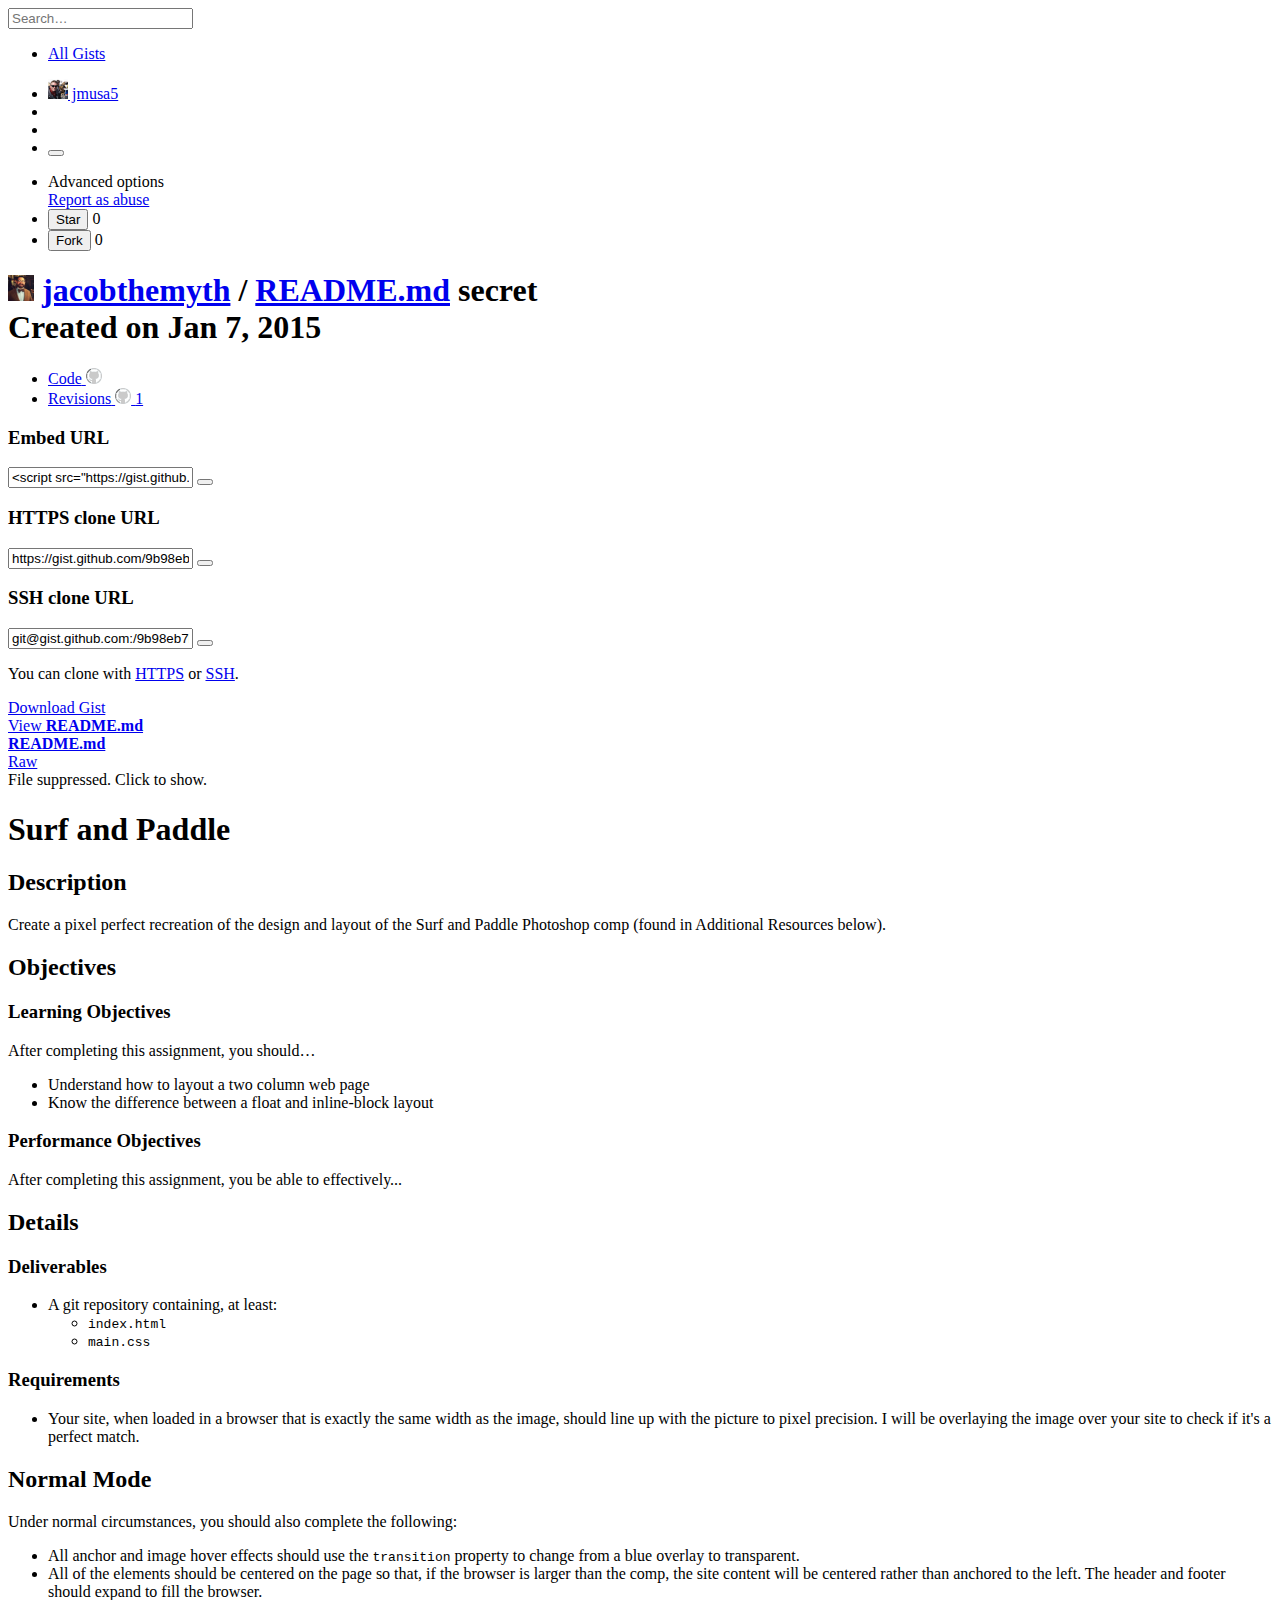
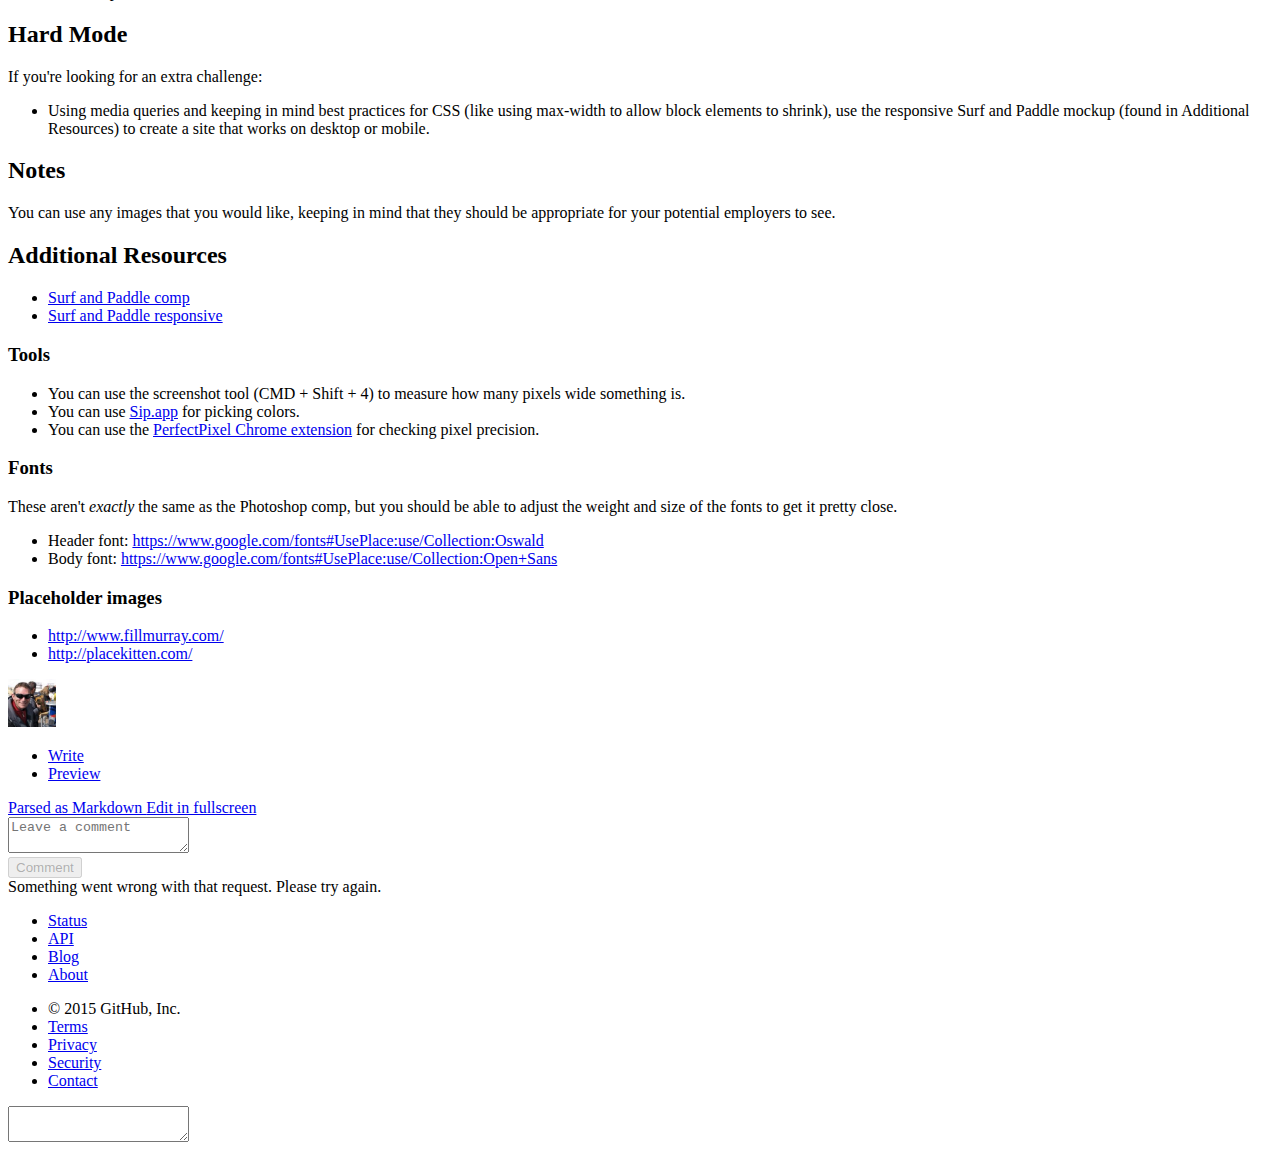
<file: README.md.html>
<!DOCTYPE html>
<!-- saved from url=(0072)https://gist.github.com/jacobthemyth/9b98eb7b0a65359295c1#file-readme-md -->
<html class="  "><head prefix="og: http://ogp.me/ns# fb: http://ogp.me/ns/fb# githubog: http://ogp.me/ns/fb/githubog#"><meta http-equiv="Content-Type" content="text/html; charset=UTF-8">
  <meta charset="utf-8">
  <meta http-equiv="X-UA-Compatible" content="IE=edge,chrome=1">

  <title>README.md</title>

  <meta content="authenticity_token" name="csrf-param">
<meta content="HWxWQzy21Feghd1edavQeBXHv/h1uKXWUsXUVQUzXUsat5AEGBK5wXxPbnlWAA3s/4iq1LsazlCr/ACPbnFjIA==" name="csrf-token">
  <meta name="viewport" content="width=960">


    <link type="text/plain" rel="author" href="https://github.com/humans.txt">
    <meta content="gist" name="octolytics-app-id"><meta content="collector.githubapp.com" name="octolytics-host"><meta content="collector-cdn.github.com" name="octolytics-script-host"><meta content="D83B2EE2:4D42:AEE19D:54AE94B4" name="octolytics-dimension-request_id"><meta content="8901818" name="octolytics-actor-id"><meta content="jmusa5" name="octolytics-actor-login"><meta content="5ed77af3ead123ab380216e474cc1873103a7478be6ea250163479202ebf8d81" name="octolytics-actor-hash">
  <link rel="assets" href="https://gist-assets.github.com/">
  <link rel="zeroclipboard-assets" href="https://gist-assets.github.com/assets/zeroclipboard/dist/ZeroClipboard-aeb54c213f0d09883fed5a0947132da9.swf">
  <link rel="editor-assets" href="https://gist-assets.github.com/assets/editor-13d24800389a141228c85d10358c061f.js">
  <link rel="mount-point" href="https://gist.github.com/">


  <link href="https://gist-assets.github.com/assets/application-24aacbb0b4eca97914d098a286798ad8.css" media="screen, print" rel="stylesheet">
  <script async="" src="./README.md_files/analytics.js"></script><script src="./README.md_files/application-9441728a90e54c65c8d4079bfabcbff5.js"></script>

      <meta name="robots" content="noindex, nofollow">
  <meta name="referrer" content="never">


<script src="./README.md_files/api.js"></script></head>

<body class="logged_in " data-plan="">

  <div id="wrapper">
    

    <div id="header" class="header header-logged-in">
      <div class="container clearfix">
        <a class="header-logo-wordmark" href="https://gist.github.com/">
          <span class="octicon octicon-logo-github"></span>
          <span class="octicon-logo octicon-logo-gist"></span>
        </a>

        <div class="divider-vertical"></div>
        <div class="topsearch">
  <form id="top_search_form" action="https://gist.github.com/search" data-pjax-remote="push" accept-charset="UTF-8">
    <div class="search">
      <input type="text" class="search js-search js-navigation-enable js-quick-search" name="q" placeholder="Search…" data-hotkey="/" autocomplete="off" autocorrect="off" value="">

      <div class="search-results js-search-results js-navigation-container"></div>
    </div>
    <div class="divider-vertical"></div>
  </form>
  <ul class="top-nav">
    <li class="explore"><a href="https://gist.github.com/discover">All Gists</a></li>
  </ul>
</div>

        <ul id="user-links">
  <li>
  <a href="https://gist.github.com/jmusa5" class="name">
    <img src="./README.md_files/8901818" width="20" height="20"> jmusa5
  </a>
  </li>
  <li>
  <a href="https://gist.github.com/" id="new_gist" class="tooltipped tooltipped-s" aria-label="New Gist">
    <span class="octicon octicon-gist-new"></span>
  </a>
  </li>
  <li>
  <a href="https://github.com/" class="tooltipped tooltipped-s" aria-label="Go to GitHub" data-skip-pjax="">
    <span class="octicon octicon-octoface"></span>
  </a>
  </li>
  <li>
  <form action="https://gist.github.com/logout" method="post">
    <input name="authenticity_token" type="hidden" value="WokPgaRIztVXzt698Bz2Fe9QDa7A2owFhEujTQ3ZaV5dUsnGgOyjQ4sEbZrTtyuBBR8Ygg5454N9cneXZptXNQ==">
    <button class="logout-button tooltipped tooltipped-s" id="logout" type="submit" aria-label="Sign out">
      <span class="octicon octicon-log-out"></span>
    </button>
  </form>
  </li>
</ul>

      </div>
    </div>

    <div class="site-content" id="js-pjax-container" data-pjax-container="">
      <div id="js-flash-container" class="site-container js-site-container" data-url="/jacobthemyth/9b98eb7b0a65359295c1">
  
  

<meta content="false" name="octolytics-dimension-public"><meta content="18077462" name="octolytics-dimension-gist_id"><meta content="9b98eb7b0a65359295c1" name="octolytics-dimension-gist_name"><meta content="false" name="octolytics-dimension-anonymous"><meta content="1620230" name="octolytics-dimension-owner_id"><meta content="jacobthemyth" name="octolytics-dimension-owner_login"><meta content="false" name="octolytics-dimension-forked">

<div class="pagehead repohead">
  <div class="container">
    <div class="title-actions-bar">
      <ul class="pagehead-actions">
            <li>
              <div class="gist-advanced-options select-menu js-menu-container js-select-menu">

                <span class="minibutton select-menu-button js-menu-target">
                  <span class="octicon octicon-gear"></span>
                </span>

                <div class="select-menu-modal-holder js-menu-content js-navigation-container js-select-menu-pane">
                  <div class="select-menu-modal">
                    <div class="select-menu-header">
                      <span class="select-menu-title">Advanced options</span>
                      <span class="octicon octicon-x js-menu-close"></span>
                    </div> <!-- /.select-menu-header -->

                    <div class="select-menu-list">

                      <div class="select-menu-item js-navigation-item">
                        <div class="select-menu-item-text js-navigation-open">
                          <a href="https://gist.github.com/jacobthemyth/9b98eb7b0a65359295c1/report" data-method="post" data-skip-pjax="">Report as abuse</a>
                        </div>
                      </div> <!-- /.select-menu-item -->

                    </div> <!-- /.select-menu-list -->

                  </div> <!-- /.select-menu-modal -->
                </div> <!-- /.select-menu-modal-holder -->
              </div> <!-- /.select-menu -->
            </li>
          <li>
              <form action="https://gist.github.com/jacobthemyth/9b98eb7b0a65359295c1/star" data-pjax-remote="replace" method="post" accept-charset="UTF-8">
                <input name="authenticity_token" type="hidden" value="RzIhe/s5jaRjU5URTGEpOI8mH0Zaj7DFAFaUl0GK+b5A6ec8353gMr+ZJjZvyvSsZWkKapQt20P5b0BNKsjH1Q==">
                <button class="minibutton with-count" type="submit"><span class="octicon octicon-star"></span>Star</button>
                  <span class="social-count">0</span>
              </form>
          </li>
          <li>
            <form action="https://gist.github.com/jacobthemyth/9b98eb7b0a65359295c1/fork" data-method="post" method="post" accept-charset="UTF-8">
              <button class="minibutton with-count fork-button" type="submit"><span class="octicon octicon-repo-forked"></span>Fork</button>
              <span class="social-count">0</span>
            </form>
          </li>

      </ul>
      <h1 itemscope="" itemtype="http://data-vocabulary.org/Breadcrumb" class="entry-title secret">
  <div class="meta">
    <div class="gist-author">
      <img src="./README.md_files/1620230" width="26" height="26">
        <span class="author vcard">
            <span itemprop="title"><a href="https://gist.github.com/jacobthemyth">jacobthemyth</a></span>
        </span> /
      <strong><a href="https://gist.github.com/jacobthemyth/9b98eb7b0a65359295c1" class="js-current-repository">README.md</a></strong>
        <span class="repo-label">
          <span class="tooltipped tooltipped-se" aria-label="Secret gists are hidden from search engines but visible to anyone you give the URL.">secret</span>
        </span>
    </div>
    <div class="gist-timestamp">
        <span class="datetime">Created <time datetime="2015-01-07T20:11:27Z" is="relative-time" title="Jan 7, 2015, 3:11 PM EST">4 days ago</time></span>
    </div>
</div></h1>

    </div>

  </div>
</div>


<div class="container">
  <div class="gist js-gist-container gist-with-sidebar with-full-navigation" data-version="adb51215887c8bc22ce84f18a1f11cf11e045e1a" data-created="false" data-updated="false">

      <div class="gist-sidebar clearfix">
  <div class="sunken-menu vertical-right repo-nav js-repo-nav js-repository-container-pjax js-octicon-loaders">
    <div class="sunken-menu-contents">
      <ul class="sunken-menu-group">
        <li class="tooltipped tooltipped-w" aria-label="Code">
          <a aria-label="Code" class="sunken-menu-item selected" data-pjax="true" href="https://gist.github.com/jacobthemyth/9b98eb7b0a65359295c1">
            <span class="octicon octicon-code"></span> <span class="full-word">Code</span>
            <img alt="" class="mini-loader" height="16" src="./README.md_files/octocat-spinner-32-ad13d0fd1814c3fda3b5018da94432ea.gif" width="16">
</a>        </li>

          <li class="tooltipped tooltipped-w" aria-label="Revisions">
            <a aria-label="Revisions" class="sunken-menu-item" data-pjax="true" href="https://gist.github.com/jacobthemyth/9b98eb7b0a65359295c1/revisions">
              <span class="octicon octicon-git-commit"></span> <span class="full-word">Revisions</span>
              <img alt="" class="mini-loader" height="16" src="./README.md_files/octocat-spinner-32-ad13d0fd1814c3fda3b5018da94432ea.gif" width="16">
              <span class="counter">1</span>
</a>          </li>


      </ul>
    </div><!-- /.sunken-menu-group -->
  </div><!-- /.sunken-menu-contents -->

  <div class="only-with-full-nav">

    <div class="embed-url open" style="display: block;">
      <h3><strong>Embed</strong> URL</h3>
      <div class="clone-url-box">
        <input type="text" class="clone js-url-field" value="&lt;script src=&quot;https://gist.github.com/jacobthemyth/9b98eb7b0a65359295c1.js&quot;&gt;&lt;/script&gt;" readonly="readonly">
        <span class="url-box-clippy">
          <button aria-label="copy to clipboard" class="js-zeroclipboard minibutton zeroclipboard-button" data-clipboard-text="&lt;script src=&quot;https://gist.github.com/jacobthemyth/9b98eb7b0a65359295c1.js&quot;&gt;&lt;/script&gt;" data-copied-hint="copied!" type="button"><span class="octicon octicon-clippy"></span></button>
        </span>
      </div>
    </div>
    <p class="clone-options"></p>

      
<div class="clone-url open" data-protocol-type="http" data-url="https://gist.github.com/9b98eb7b0a65359295c1.git">
  <h3><strong>HTTPS</strong> clone URL</h3>
  <div class="clone-url-box">
    <input type="text" class="clone url-field js-url-field" value="https://gist.github.com/9b98eb7b0a65359295c1.git" readonly="readonly">
    <span class="url-box-clippy">
      <button aria-label="copy to clipboard" class="js-zeroclipboard minibutton zeroclipboard-button" data-clipboard-text="https://gist.github.com/9b98eb7b0a65359295c1.git" data-copied-hint="copied!" type="button"><span class="octicon octicon-clippy"></span></button>
    </span>
  </div>
</div>

  
<div class="clone-url " data-protocol-type="ssh" data-url="git@gist.github.com:/9b98eb7b0a65359295c1.git">
  <h3><strong>SSH</strong> clone URL</h3>
  <div class="clone-url-box">
    <input type="text" class="clone url-field js-url-field" value="git@gist.github.com:/9b98eb7b0a65359295c1.git" readonly="readonly">
    <span class="url-box-clippy">
      <button aria-label="copy to clipboard" class="js-zeroclipboard minibutton zeroclipboard-button" data-clipboard-text="git@gist.github.com:/9b98eb7b0a65359295c1.git" data-copied-hint="copied!" type="button"><span class="octicon octicon-clippy"></span></button>
    </span>
  </div>
</div>


<p class="clone-options">You can clone with
      <a href="https://gist.github.com/jacobthemyth/9b98eb7b0a65359295c1#" class="js-clone-selector" data-skip-pjax="" data-protocol="http">HTTPS</a>
      or <a href="https://gist.github.com/jacobthemyth/9b98eb7b0a65359295c1#" class="js-clone-selector" data-skip-pjax="" data-protocol="ssh">SSH</a>.
</p>


    <a aria-label="Download README.md as a zip file" class="minibutton sidebar-button" href="https://gist.github.com/jacobthemyth/9b98eb7b0a65359295c1/download" rel="nofollow" title="Download README.md as a zip file">
      <span class="octicon octicon-cloud-download"></span>
      Download Gist
</a>  </div><!-- /.only-with-full-nav -->

</div>


    <div class="gist-content">

      <div class="files">
            <div id="file-readme-md" class="file ">
    <a href="https://gist.github.com/jacobthemyth/9b98eb7b0a65359295c1" class="link-overlay">
    <span class="link">View <strong>README.md</strong> <span class="octicon octicon-arrow-right"></span></span>
  </a>
  <div class="meta clearfix">
    <div class="info file-name">
      <span class="icon">
        <b class="octicon octicon-gist"></b>
      </span>
      <a aria-label="Permalink" href="./README.md_files/README.md.html" class="tooltipped tooltipped-s permalink"><strong class="file-name js-selectable-text">README.md</strong></a>
    </div>
    <div class="actions">
      <div class="button-group">
        <a aria-label="View Raw" href="https://gist.github.com/jacobthemyth/9b98eb7b0a65359295c1/raw/f7ed3ad12f130ed8ef451b1076b241891409149b/README.md" data-skip-pjax="" class="minibutton raw-url js-view-raw">Raw</a>
      </div>
    </div>
  </div>
  <div class="suppressed">
    <a class="js-show-suppressed-file">File suppressed. Click to show.</a>
  </div>
  <div class="blob-wrapper data type-markdown js-blob-data">
    

    <div class="readme context-loader-container context-loader-overlay">
      <article class="markdown-body js-file " data-task-list-update-url="https://gist.github.com/jacobthemyth/9b98eb7b0a65359295c1/file/README.md">
        <h1>
<a name="user-content-surf-and-paddle" class="anchor" href="https://gist.github.com/jacobthemyth/9b98eb7b0a65359295c1#surf-and-paddle" rel="noreferrer"><span class="octicon octicon-link"></span></a>Surf and Paddle</h1>

<h2>
<a name="user-content-description" class="anchor" href="https://gist.github.com/jacobthemyth/9b98eb7b0a65359295c1#description" rel="noreferrer"><span class="octicon octicon-link"></span></a>Description</h2>

<p>Create a pixel perfect recreation of the design and layout of the Surf and
Paddle Photoshop comp (found in Additional Resources below).</p>

<h2>
<a name="user-content-objectives" class="anchor" href="https://gist.github.com/jacobthemyth/9b98eb7b0a65359295c1#objectives" rel="noreferrer"><span class="octicon octicon-link"></span></a>Objectives</h2>

<h3>
<a name="user-content-learning-objectives" class="anchor" href="https://gist.github.com/jacobthemyth/9b98eb7b0a65359295c1#learning-objectives" rel="noreferrer"><span class="octicon octicon-link"></span></a>Learning Objectives</h3>

<p>After completing this assignment, you should…</p>

<ul class="task-list">
<li>Understand how to layout a two column web page</li>
<li>Know the difference between a float and inline-block layout</li>
</ul>

<h3>
<a name="user-content-performance-objectives" class="anchor" href="https://gist.github.com/jacobthemyth/9b98eb7b0a65359295c1#performance-objectives" rel="noreferrer"><span class="octicon octicon-link"></span></a>Performance Objectives</h3>

<p>After completing this assignment, you be able to effectively...</p>

<h2>
<a name="user-content-details" class="anchor" href="https://gist.github.com/jacobthemyth/9b98eb7b0a65359295c1#details" rel="noreferrer"><span class="octicon octicon-link"></span></a>Details</h2>

<h3>
<a name="user-content-deliverables" class="anchor" href="https://gist.github.com/jacobthemyth/9b98eb7b0a65359295c1#deliverables" rel="noreferrer"><span class="octicon octicon-link"></span></a>Deliverables</h3>

<ul class="task-list">
<li>A git repository containing, at least:

<ul class="task-list">
<li><code>index.html</code></li>
<li><code>main.css</code></li>
</ul>
</li>
</ul>

<h3>
<a name="user-content-requirements" class="anchor" href="https://gist.github.com/jacobthemyth/9b98eb7b0a65359295c1#requirements" rel="noreferrer"><span class="octicon octicon-link"></span></a>Requirements</h3>

<ul class="task-list">
<li>Your site, when loaded in a browser that is exactly the same width as the
image, should line up with the picture to pixel precision. I will be
overlaying the image over your site to check if it's a perfect match.</li>
</ul>

<h2>
<a name="user-content-normal-mode" class="anchor" href="https://gist.github.com/jacobthemyth/9b98eb7b0a65359295c1#normal-mode" rel="noreferrer"><span class="octicon octicon-link"></span></a>Normal Mode</h2>

<p>Under normal circumstances, you should also complete the following:</p>

<ul class="task-list">
<li>All anchor and image hover effects should use the <code>transition</code> property to
change from a blue overlay to transparent.</li>
<li>All of the elements should be centered on the page so that, if the browser is
larger than the comp, the site content will be centered rather than anchored
to the left. The header and footer should expand to fill the browser.</li>
</ul>

<h2>
<a name="user-content-hard-mode" class="anchor" href="https://gist.github.com/jacobthemyth/9b98eb7b0a65359295c1#hard-mode" rel="noreferrer"><span class="octicon octicon-link"></span></a>Hard Mode</h2>

<p>If you're looking for an extra challenge:</p>

<ul class="task-list">
<li>Using media queries and keeping in mind best practices for CSS (like using
max-width to allow block elements to shrink), use the responsive Surf and
Paddle mockup (found in Additional Resources) to create a site that works on
desktop or mobile.</li>
</ul>

<h2>
<a name="user-content-notes" class="anchor" href="https://gist.github.com/jacobthemyth/9b98eb7b0a65359295c1#notes" rel="noreferrer"><span class="octicon octicon-link"></span></a>Notes</h2>

<p>You can use any images that you would like, keeping in mind that they should be
appropriate for your potential employers to see.</p>

<h2>
<a name="user-content-additional-resources" class="anchor" href="https://gist.github.com/jacobthemyth/9b98eb7b0a65359295c1#additional-resources" rel="noreferrer"><span class="octicon octicon-link"></span></a>Additional Resources</h2>

<ul class="task-list">
<li><a href="https://gist.github.com/jacobthemyth/b03824afbc437ad04b51/raw/176d97bb2dcb932ab8c3c9da1ffca7fefbf503a8/surf-and-paddle.png" rel="noreferrer">Surf and Paddle
comp</a></li>
<li><a href="https://gist.github.com/jacobthemyth/b03824afbc437ad04b51/raw/b2d97273c82dae7c3ef4eb17da9383717173bd4b/surf-and-paddle-responsive.pdf" rel="noreferrer">Surf and Paddle
responsive</a></li>
</ul>

<h3>
<a name="user-content-tools" class="anchor" href="https://gist.github.com/jacobthemyth/9b98eb7b0a65359295c1#tools" rel="noreferrer"><span class="octicon octicon-link"></span></a>Tools</h3>

<ul class="task-list">
<li>You can use the screenshot tool (CMD + Shift + 4) to measure how many pixels
wide something is.</li>
<li>You can use <a href="https://itunes.apple.com/us/app/sip/id507257563?mt=12" rel="noreferrer">Sip.app</a> for picking colors.</li>
<li>You can use the <a href="http://www.welldonecode.com/perfectpixel/" rel="noreferrer">PerfectPixel Chrome extension</a> for checking pixel precision.</li>
</ul>

<h3>
<a name="user-content-fonts" class="anchor" href="https://gist.github.com/jacobthemyth/9b98eb7b0a65359295c1#fonts" rel="noreferrer"><span class="octicon octicon-link"></span></a>Fonts</h3>

<p>These aren't <em>exactly</em> the same as the Photoshop comp, but you should be able to
adjust the weight and size of the fonts to get it pretty close.</p>

<ul class="task-list">
<li>Header font: <a href="https://www.google.com/fonts#UsePlace:use/Collection:Oswald" rel="noreferrer">https://www.google.com/fonts#UsePlace:use/Collection:Oswald</a>
</li>
<li>Body font: <a href="https://www.google.com/fonts#UsePlace:use/Collection:Open+Sans" rel="noreferrer">https://www.google.com/fonts#UsePlace:use/Collection:Open+Sans</a>
</li>
</ul>

<h3>
<a name="user-content-placeholder-images" class="anchor" href="https://gist.github.com/jacobthemyth/9b98eb7b0a65359295c1#placeholder-images" rel="noreferrer"><span class="octicon octicon-link"></span></a>Placeholder images</h3>

<ul class="task-list">
<li><a href="http://www.fillmurray.com/" rel="noreferrer">http://www.fillmurray.com/</a></li>
<li><a href="http://placekitten.com/" rel="noreferrer">http://placekitten.com/</a></li>
</ul>

      </article>
    </div>



  </div>
</div>


        <div class="discussion-timeline js-quote-selection-container">

          <div class="js-discussion">
            
          </div>

          <div class="discussion-timeline-actions">
              <div class="timeline-comment-wrapper timeline-new-comment js-comment-container">
  <a href="https://gist.github.com/jmusa5"><img class="timeline-comment-avatar" src="./README.md_files/8901818" width="48" height="48"></a>

  <form accept-charset="UTF-8" action="https://gist.github.com/jacobthemyth/9b98eb7b0a65359295c1/comments" class="js-new-comment-form js-comment-form" method="post"><div style="display:none"><input name="utf8" type="hidden" value="✓"><input name="authenticity_token" type="hidden" value="zDrjqSvbfzFQ7cmp3wsgngfm+/5erRbgCZu8oyJ5v5DL4SXuD38Sp4wneo78oP0K7anu0pAPfWbwomh5STuB+w=="></div>
    <div class="timeline-comment">
      <input type="hidden" name="gist" value="18077462">

      <div id="js-new-comment-form-actions">
        
<div class="js-previewable-comment-form previewable-comment-form write-selected" data-preview-url="/preview">
  <div class="comment-form-head tabnav">
    <ul class="tabnav-tabs">
      <li><a href="https://gist.github.com/jacobthemyth/9b98eb7b0a65359295c1#comment_body_468_write_bucket" class="tabnav-tab write-tab js-write-tab selected" data-skip-pjax="">Write</a></li>
      <li><a href="https://gist.github.com/jacobthemyth/9b98eb7b0a65359295c1#comment_body_468_preview_bucket" class="tabnav-tab preview-tab js-preview-tab" data-skip-pjax="">Preview</a></li>
    </ul>
    <span class="tabnav-right">
      <a class="tabnav-widget text tabnav-extras" href="https://help.github.com/articles/github-flavored-markdown" target="_blank">
        <span class="octicon octicon-markdown"></span>
        Parsed as Markdown
      </a>
      
<a href="https://gist.github.com/jacobthemyth/9b98eb7b0a65359295c1#fullscreen_comment_body_468" class="enable-fullscreen js-enable-fullscreen tooltipped-n
  tabnav-widget text tabnav-extras">
  <span class="octicon octicon-screen-full"></span>
  Edit in fullscreen
</a>


    </span>
  </div>


  <div id="comment_body_468_write_bucket" class="write-content js-write-bucket ">
    <textarea name="comment[body]" tabindex="1" id="comment_body_468" placeholder="Leave a comment" class="comment-form-textarea js-comment-field js-size-to-fit js-quote-selection-target input-with-fullscreen-icon" data-suggester="comment_body_468_suggestions" required=""></textarea>

    

  </div>
  <div id="comment_body_468_preview_bucket" class="preview-content js-preview-bucket">
    <div class="comment-body markdown-body  js-comment-body">
    </div>
  </div>


  <div class="suggester-container">
    <div class="suggester js-navigation-container" id="comment_body_468_suggestions" data-url="/jacobthemyth/9b98eb7b0a65359295c1/suggestions">
    </div>
  </div>
</div>

        <div class="form-actions">
          <button type="submit" class="button primary js-comment-submit" tabindex="2" data-disable-with="" data-disable-invalid="" disabled="">
            Comment
          </button>
        </div>
      </div>
    </div>
</form></div>
  

          </div>
        </div><!-- /.discussion-timeline -->
      </div><!-- /.gist-content -->
    </div>
  </div>
</div><!-- /.container -->

  <div class="context-overlay"></div>
</div>

    </div>
    <div class="slow-loading-overlay"></div>
  </div>

  <div id="ajax-error-message" class="flash flash-error">
    <div class="container">
      <span class="octicon octicon-alert"></span>
      Something went wrong with that request. Please try again.
      <a href="https://gist.github.com/jacobthemyth/9b98eb7b0a65359295c1#" class="octicon octicon-x ajax-error-dismiss"></a>
    </div>
  </div>


  <footer>
    <div class="container">
  <div class="site-footer">
    <ul class="site-footer-links right">
      <li><a href="https://status.github.com/">Status</a></li>
      <li><a href="http://developer.github.com/">API</a></li>
      <li><a href="https://github.com/blog">Blog</a></li>
      <li><a href="https://github.com/about">About</a></li>

    </ul>

    <a href="https://gist.github.com/">
      <span class="mega-octicon octicon-mark-github" title="GitHub "></span>
    </a>

    <ul class="site-footer-links">
      <li>© 2015 <span title="0.02218s from github-fe102-cp1-prd.iad.github.net">GitHub</span>, Inc.</li>
        <li><a href="https://github.com/site/terms">Terms</a></li>
        <li><a href="https://github.com/site/privacy">Privacy</a></li>
        <li><a href="https://github.com/security">Security</a></li>
        <li><a href="https://github.com/contact">Contact</a></li>
    </ul>
  </div><!-- /.site-footer -->
</div><!-- /.container -->

  </footer>

  <div class="fullscreen-overlay js-fullscreen-overlay" id="fullscreen_overlay">
  <div class="fullscreen-container js-fullscreen-container">
    <div class="textarea-wrap">
      <textarea name="fullscreen-contents" id="fullscreen-contents" class="fullscreen-contents js-fullscreen-contents" placeholder="" data-suggester="fullscreen_suggester"></textarea>
        <div class="suggester-container">
            <div class="suggester fullscreen-suggester js-navigation-container" id="fullscreen_suggester" data-url="/jacobthemyth/9b98eb7b0a65359295c1/suggestions">
            </div>
        </div>
    </div>
  </div>
  <div class="fullscreen-sidebar">
    <a href="https://gist.github.com/jacobthemyth/9b98eb7b0a65359295c1#" class="exit-fullscreen js-exit-fullscreen tooltipped tooltipped-w" aria-label="Exit Zen Mode">
      <span class="mega-octicon octicon-screen-normal"></span>
    </a>
    <a href="https://gist.github.com/jacobthemyth/9b98eb7b0a65359295c1#" class="theme-switcher js-theme-switcher tooltipped tooltipped-w" aria-label="Switch themes">
      <span class="octicon octicon-color-mode"></span>
    </a>
  </div>
</div>




<div id="global-zeroclipboard-html-bridge" class="global-zeroclipboard-container" style="position: absolute; left: 0px; top: -9999px; width: 1px; height: 1px; z-index: 999999999;"><object id="global-zeroclipboard-flash-bridge" name="global-zeroclipboard-flash-bridge" width="100%" height="100%" type="application/x-shockwave-flash" data="https://gist-assets.github.com/assets/zeroclipboard/dist/ZeroClipboard-aeb54c213f0d09883fed5a0947132da9.swf"><param name="allowScriptAccess" value="always"><param name="allowNetworking" value="all"><param name="menu" value="false"><param name="wmode" value="transparent"><param name="flashvars" value="trustedOrigins=gist.github.com%2C%2F%2Fgist.github.com%2Chttps%3A%2F%2Fgist.github.com&amp;swfObjectId=global-zeroclipboard-flash-bridge"></object></div></body></html>
</file>
